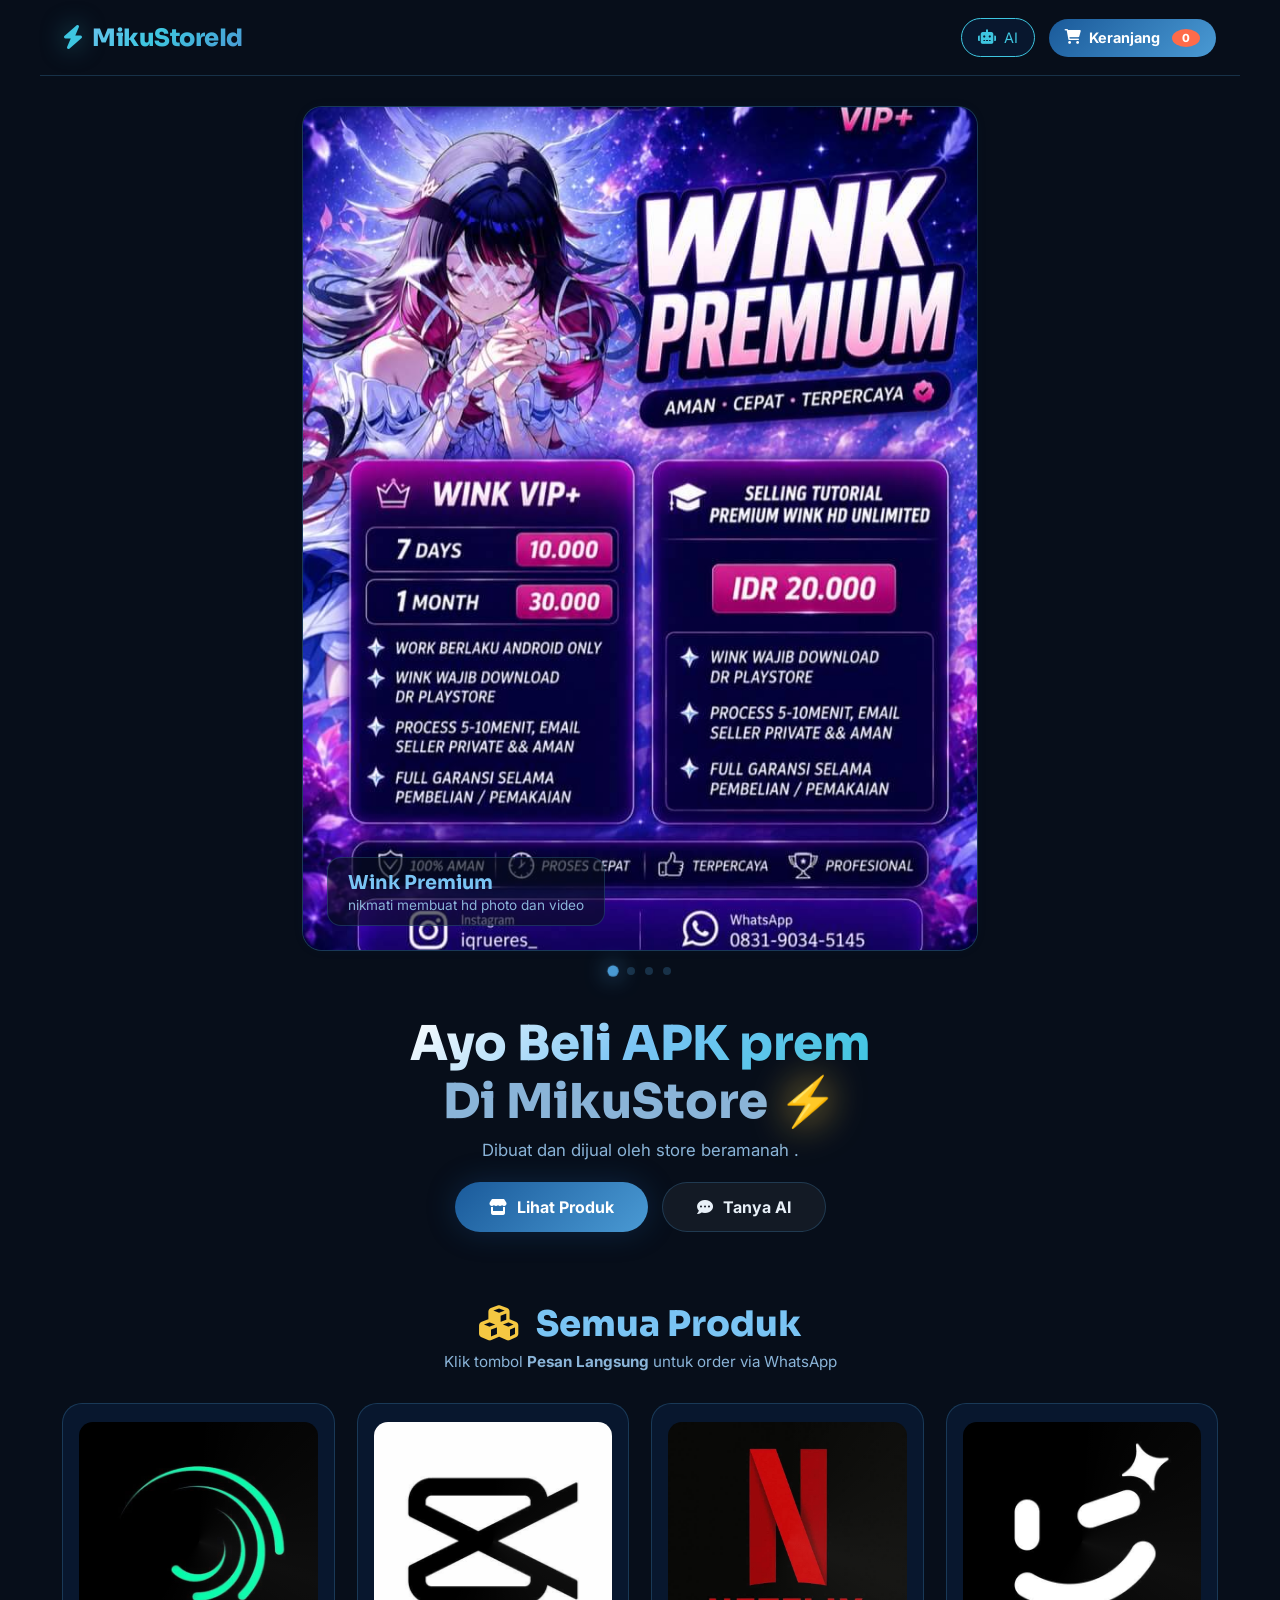
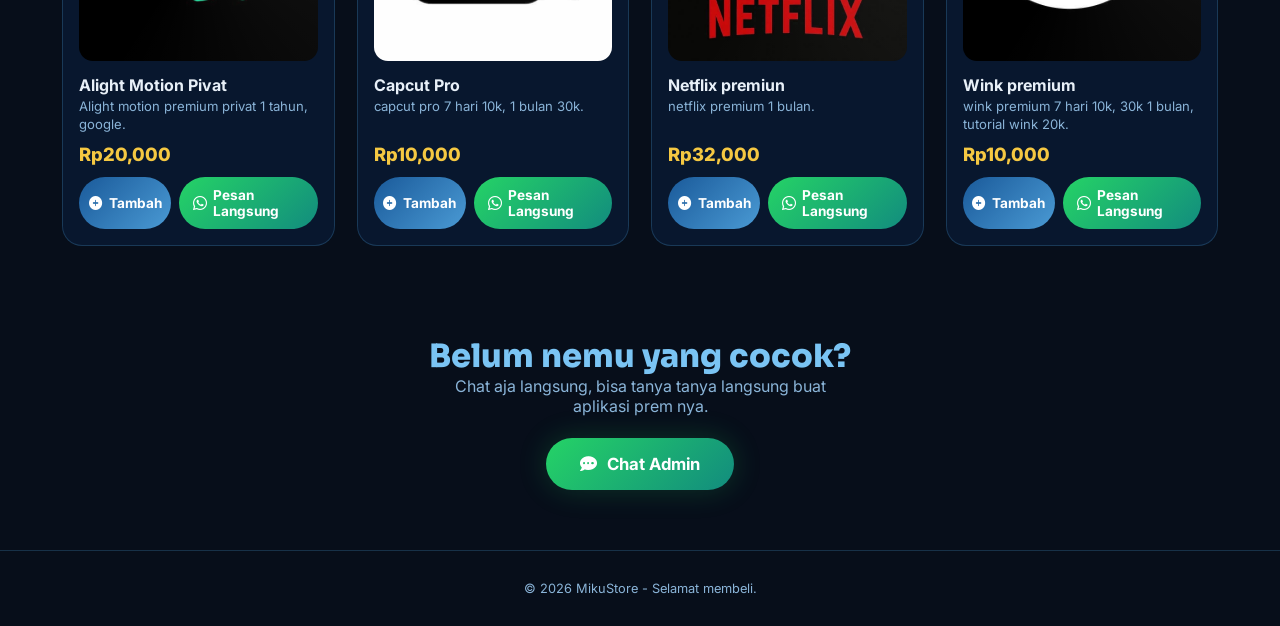
<file: index.html>
<!DOCTYPE html>
<html lang="id">
<head>
    <meta charset="UTF-8" />
    <meta name="viewport" content="width=device-width, initial-scale=1.0" />
    <title>⚡ Miku - Store - id</title>

    <meta property="og:title" content="Miku Store - menjual berbagai aplikasi premium" />
    <meta property="og:description" content="menjual aplikasi prem Alight Motion, Capcut, Netflix, dan Wink. Cepat, amanah, dan berpengalaman." />
    <meta property="og:image" content="https://miku-store.netlify.app/thumbnail.png?v=1" />
    <meta property="og:site_name" content="Miku Store" />
    <meta property="og:url" content="https://namasitusmu.netlify.app/" />
    <meta property="og:type" content="website" />
    <meta name="twitter:card" content="summary_large_image" />

    <!-- Google Fonts -->
    <link rel="preconnect" href="https://fonts.googleapis.com" />
    <link href="https://fonts.googleapis.com/css2?family=Inter:wght@400;600;700;800;900&family=Sora:wght@400;700;800&display=swap" rel="stylesheet" />

    <!-- Font Awesome 6 (gratis) -->
    <link rel="stylesheet" href="https://cdnjs.cloudflare.com/ajax/libs/font-awesome/6.0.0-beta3/css/all.min.css" />

    <!-- CSS terpisah -->
    <link rel="stylesheet" href="style.css" />
</head>
<body>

    <!-- ===== LOADING SCREEN ===== -->
<div id="loadingScreen">
    <div class="loader"></div>
    <p>Memuat MikuStore...</p>
</div>

    <!-- ===== PARTIKEL BACKGROUND ===== -->
    <canvas id="partikelCanvas"></canvas>


  

    <!-- ===== NAVBAR ===== -->
    <nav>
        <div class="logo">
            <i class="fas fa-bolt"></i> MikuStoreId
        </div>
        <div class="nav-actions">
            <button class="chat-toggle" id="chatToggle" title="Tanya AI">
                <i class="fas fa-robot"></i> <span>AI</span>
            </button>
            <button class="cart-btn" id="cartToggle">
                <i class="fas fa-shopping-cart"></i>
                <span>Keranjang</span>
                <span class="badge" id="cartCount">0</span>
            </button>
        </div>
    </nav>

    <!-- ===== SLIDER PRODUK (atas) ===== -->
    <section class="slider-section">
        <div class="slider-wrapper">
            <div class="slider" id="sliderUtama">
                <div class="slider-track" id="sliderTrack"></div>
            </div>
            <div class="slider-dots" id="sliderDots"></div>
        </div>
    </section>

    <!-- ===== HERO ===== -->
    <section class="hero">
        <h1>
            <span class="highlight">Ayo Beli APK prem</span><br />
            <span class="sub">Di MikuStore <span class="lightning">⚡</span> </span>
        </h1>
        <p>Dibuat dan dijual oleh store beramanah .</p>
        <div class="cta-group">
            <a href="#produk" class="btn-primary"><i class="fas fa-store"></i> Lihat Produk</a>
            <button class="btn-secondary" id="chatToggle2"><i class="fas fa-comment-dots"></i> Tanya AI</button>
        </div>
    </section>

    <!-- ===== PRODUK ===== -->
    <section class="section" id="produk">
        <div class="section-head">
            <h2><i class="fas fa-cubes"></i> Semua Produk</h2>
            <p>Klik tombol <strong>Pesan Langsung</strong> untuk order via WhatsApp</p>
        </div>
        <div class="product-grid" id="productGrid"></div>
    </section>

    <!-- ===== CTA FINAL ===== -->
    <section class="cta-final">
        <h2>Belum nemu yang cocok?</h2>
        <p>Chat aja langsung, bisa tanya tanya langsung buat aplikasi prem nya.</p>
        <a class="wa-main-btn" id="mainWaBtn" href="#">
            <span class="hop"><i class="fas fa-comment-dots"></i></span> Chat Admin
        </a>
    </section>

    <!-- ===== FOOTER ===== -->
    <footer>
        <p>&copy; 2026 MikuStore - Selamat membeli.</p>
    </footer>

    <!-- ============================================================ -->
    <!-- KERANJANG SIDEBAR -->
    <!-- ============================================================ -->
    <div class="cart-overlay" id="cartOverlay"></div>
    <div class="cart-sidebar" id="cartSidebar">
        <div class="cart-header">
            <h2><i class="fas fa-shopping-bag"></i> Keranjang</h2>
            <button class="close-cart" id="closeCart"><i class="fas fa-times"></i></button>
        </div>
        <div class="cart-items" id="cartItems">
            <div class="empty-cart">
                <i class="fas fa-shopping-cart"></i>
                <p>Keranjang masih kosong</p>
            </div>
        </div>
        <div class="cart-footer">
            <div class="promo-area">
                <input type="text" id="promoInput" placeholder="Kode promo (contoh: PROMO10)" />
                <button id="applyPromo">Pakai</button>
            </div>
            <div class="promo-status" id="promoStatus">
                <small>⚠️ Promo hanya berlaku jika minimal 2 produk</small>
            </div>
            <div class="discount-row hidden" id="discountRow">
                <span>Diskon</span>
                <span id="discountAmount">-Rp0</span>
            </div>
            <div class="total-row">
                <span>Total</span>
                <span class="total-price" id="totalPrice">Rp0</span>
            </div>
            <button class="checkout-btn" id="checkoutBtn">
                <i class="fas fa-credit-card"></i> Checkout Sekarang
            </button>
        </div>
    </div>

    <!-- ============================================================ -->
    <!-- AI CHAT MODAL -->
    <!-- ============================================================ -->
    <div class="chat-modal" id="chatModal">
        <div class="chat-header">
            <h3><i class="fas fa-robot" style="color:var(--cyan);"></i> AI Assistant</h3>
            <button class="close-chat" id="closeChat"><i class="fas fa-times"></i></button>
        </div>
        <div class="chat-messages" id="chatMessages">
            <div class="msg bot">Halo! 👋 Saya AI toko. Tanya soal produk, harga, atau promo ya!</div>
        </div>
        <div class="chat-input-area">
            <input type="text" id="chatInput" placeholder="Ketik pesan..." />
            <button id="sendChat"><i class="fas fa-paper-plane"></i></button>
        </div>
    </div>

    <!-- ===== JS terpisah ===== -->
    <script src="script.js"></script>
</body>
</html>
</file>
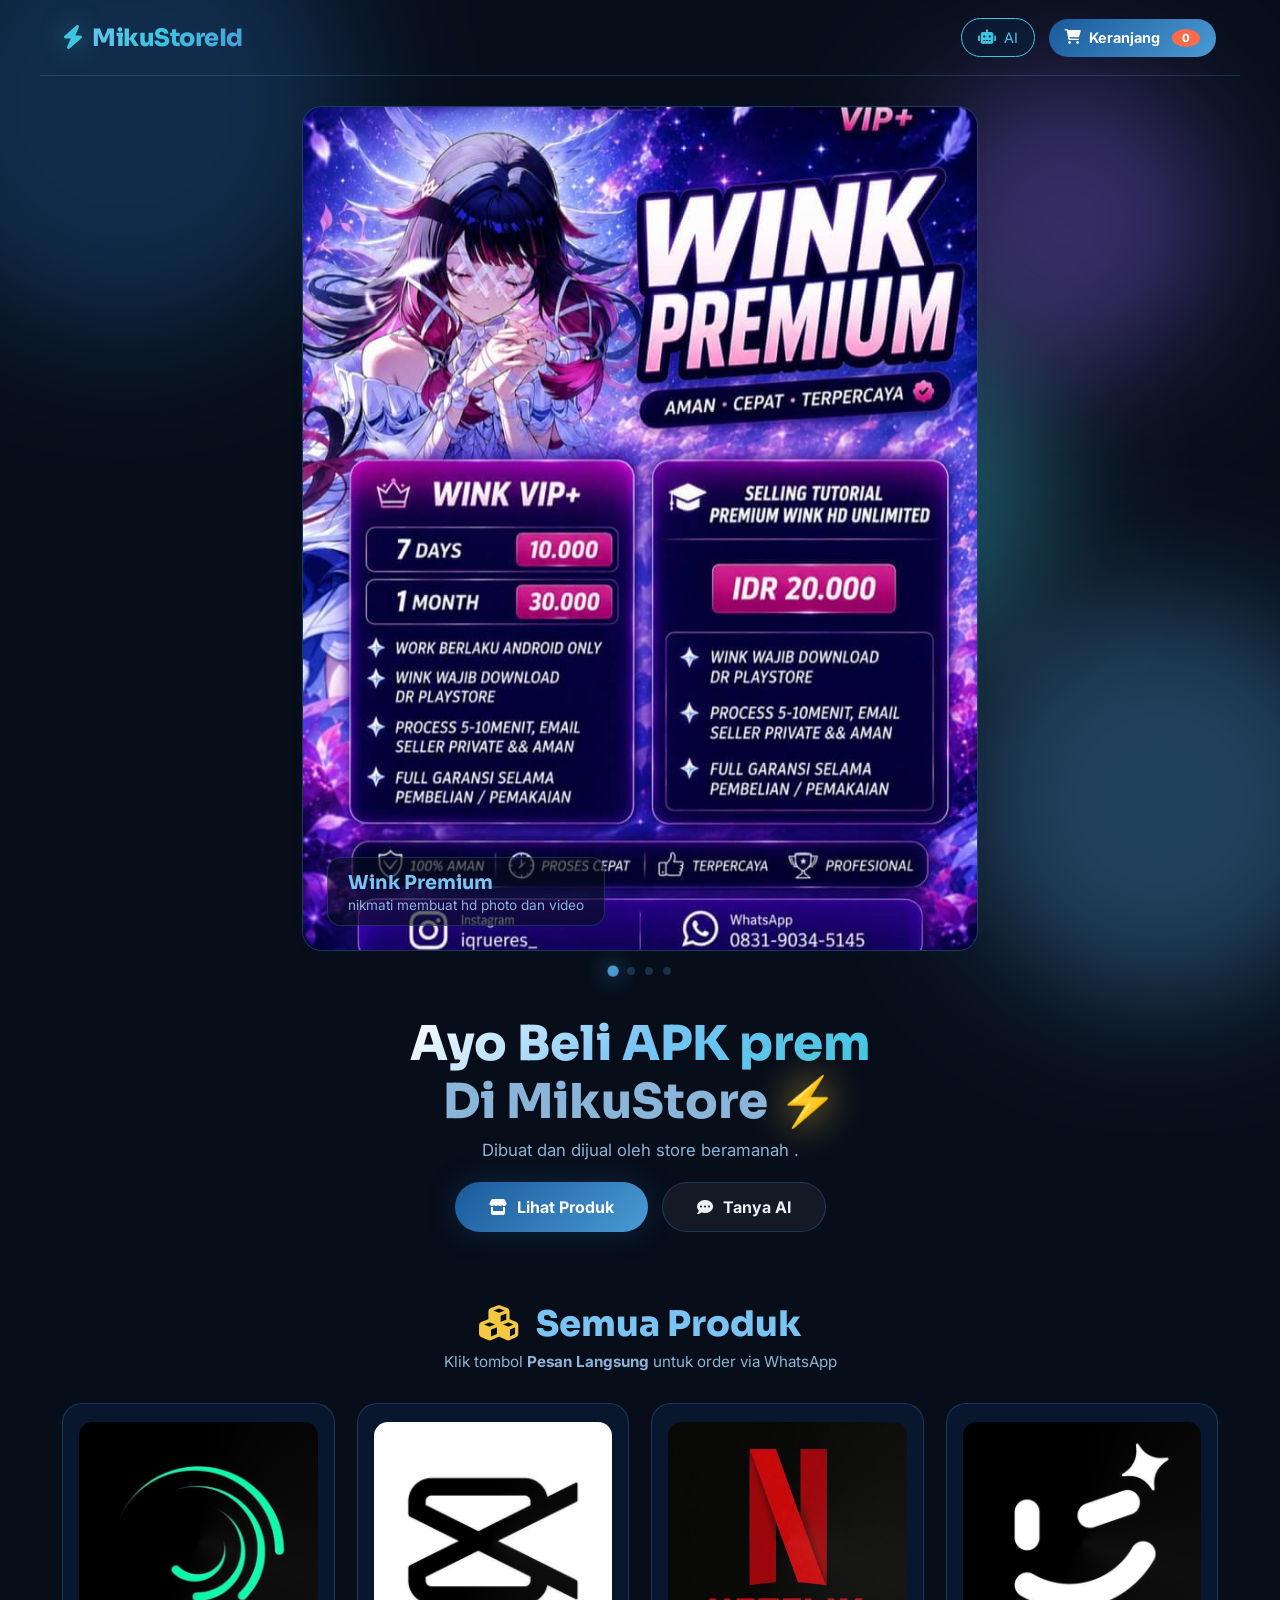
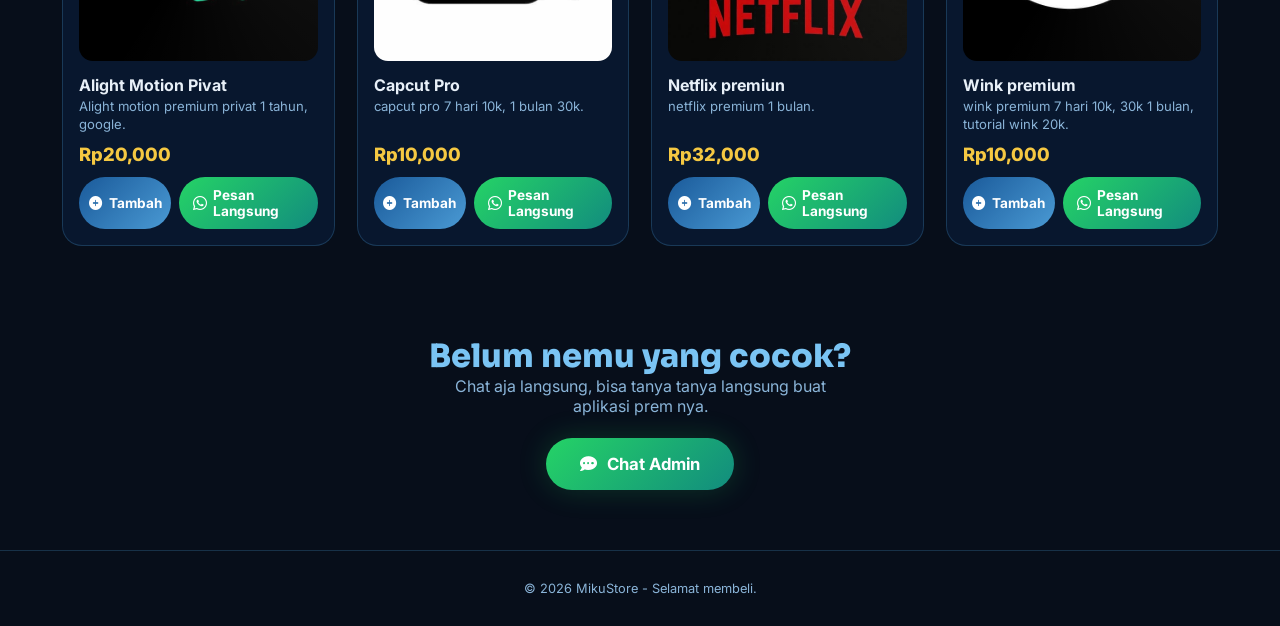
<file: miku-store.html>
<!DOCTYPE html>
<html lang="id">
<head>
    <meta charset="UTF-8" />
    <meta name="viewport" content="width=device-width, initial-scale=1.0" />
    <title>⚡ Miku - Store - id</title>

    <meta property="og:title" content="Miku Store - menjual berbagai aplikasi premium" />
    <meta property="og:description" content="menjual aplikasi prem Alight Motion, Capcut, Netflix, dan Wink. Cepat, amanah, dan berpengalaman." />
    <meta property="og:image" content="https://drive.google.com/file/d/1wrIBjWjQtEpnQiTqUkqjKtNxWw_ntpwS/view?usp=drivesdk" />
    <meta property="og:site_name" content="Miku Store" />
    <meta property="og:url" content="https://namasitusmu.netlify.app/" />
    <meta property="og:type" content="website" />
    <meta name="twitter:card" content="summary_large_image" />

    <!-- Google Fonts -->
    <link rel="preconnect" href="https://fonts.googleapis.com" />
    <link href="https://fonts.googleapis.com/css2?family=Inter:wght@400;600;700;800;900&family=Sora:wght@400;700;800&display=swap" rel="stylesheet" />

    <!-- Font Awesome 6 (gratis) -->
    <link rel="stylesheet" href="https://cdnjs.cloudflare.com/ajax/libs/font-awesome/6.0.0-beta3/css/all.min.css" />

    <!-- CSS terpisah -->
    <link rel="stylesheet" href="style.css" />
</head>
<body>

    <!-- ===== PARTIKEL BACKGROUND ===== -->
    <canvas id="partikelCanvas"></canvas>

    <!-- ===== BLOBS ===== -->
    <div class="blob blob1"></div>
    <div class="blob blob2"></div>
    <div class="blob blob3"></div>
    <div class="blob blob4"></div>

    <!-- ===== NAVBAR ===== -->
    <nav>
        <div class="logo">
            <i class="fas fa-bolt"></i> MikuStoreId
        </div>
        <div class="nav-actions">
            <button class="chat-toggle" id="chatToggle" title="Tanya AI">
                <i class="fas fa-robot"></i> <span>AI</span>
            </button>
            <button class="cart-btn" id="cartToggle">
                <i class="fas fa-shopping-cart"></i>
                <span>Keranjang</span>
                <span class="badge" id="cartCount">0</span>
            </button>
        </div>
    </nav>

    <!-- ===== SLIDER PRODUK (atas) ===== -->
    <section class="slider-section">
        <div class="slider-wrapper">
            <div class="slider" id="sliderUtama">
                <div class="slider-track" id="sliderTrack"></div>
            </div>
            <div class="slider-dots" id="sliderDots"></div>
        </div>
    </section>

    <!-- ===== HERO ===== -->
    <section class="hero">
        <h1>
            <span class="highlight">Ayo Beli APK prem</span><br />
            <span class="sub">Di MikuStore <span class="lightning">⚡</span> </span>
        </h1>
        <p>Dibuat dan dijual oleh store beramanah .</p>
        <div class="cta-group">
            <a href="#produk" class="btn-primary"><i class="fas fa-store"></i> Lihat Produk</a>
            <button class="btn-secondary" id="chatToggle2"><i class="fas fa-comment-dots"></i> Tanya AI</button>
        </div>
    </section>

    <!-- ===== PRODUK ===== -->
    <section class="section" id="produk">
        <div class="section-head">
            <h2><i class="fas fa-cubes"></i> Semua Produk</h2>
            <p>Klik tombol <strong>Pesan Langsung</strong> untuk order via WhatsApp</p>
        </div>
        <div class="product-grid" id="productGrid"></div>
    </section>

    <!-- ===== CTA FINAL ===== -->
    <section class="cta-final">
        <h2>Belum nemu yang cocok?</h2>
        <p>Chat aja langsung, bisa tanya tanya langsung buat aplikasi prem nya.</p>
        <a class="wa-main-btn" id="mainWaBtn" href="#">
            <span class="hop"><i class="fas fa-comment-dots"></i></span> Chat Admin
        </a>
    </section>

    <!-- ===== FOOTER ===== -->
    <footer>
        <p>&copy; 2026 MikuStore - Selamat membeli.</p>
    </footer>

    <!-- ============================================================ -->
    <!-- KERANJANG SIDEBAR -->
    <!-- ============================================================ -->
    <div class="cart-overlay" id="cartOverlay"></div>
    <div class="cart-sidebar" id="cartSidebar">
        <div class="cart-header">
            <h2><i class="fas fa-shopping-bag"></i> Keranjang</h2>
            <button class="close-cart" id="closeCart"><i class="fas fa-times"></i></button>
        </div>
        <div class="cart-items" id="cartItems">
            <div class="empty-cart">
                <i class="fas fa-shopping-cart"></i>
                <p>Keranjang masih kosong</p>
            </div>
        </div>
        <div class="cart-footer">
            <div class="promo-area">
                <input type="text" id="promoInput" placeholder="Kode promo (contoh: PROMO10)" />
                <button id="applyPromo">Pakai</button>
            </div>
            <div class="promo-status" id="promoStatus">
                <small>⚠️ Promo hanya berlaku jika minimal 2 produk</small>
            </div>
            <div class="discount-row hidden" id="discountRow">
                <span>Diskon</span>
                <span id="discountAmount">-Rp0</span>
            </div>
            <div class="total-row">
                <span>Total</span>
                <span class="total-price" id="totalPrice">Rp0</span>
            </div>
            <button class="checkout-btn" id="checkoutBtn">
                <i class="fas fa-credit-card"></i> Checkout Sekarang
            </button>
        </div>
    </div>

    <!-- ============================================================ -->
    <!-- AI CHAT MODAL -->
    <!-- ============================================================ -->
    <div class="chat-modal" id="chatModal">
        <div class="chat-header">
            <h3><i class="fas fa-robot" style="color:var(--cyan);"></i> AI Assistant</h3>
            <button class="close-chat" id="closeChat"><i class="fas fa-times"></i></button>
        </div>
        <div class="chat-messages" id="chatMessages">
            <div class="msg bot">Halo! 👋 Saya AI toko. Tanya soal produk, harga, atau promo ya!</div>
        </div>
        <div class="chat-input-area">
            <input type="text" id="chatInput" placeholder="Ketik pesan..." />
            <button id="sendChat"><i class="fas fa-paper-plane"></i></button>
        </div>
    </div>

    <!-- ===== JS terpisah ===== -->
    <script src="script.js"></script>
</body>
</html>
</file>
<file: style.css>
/* ============================================================
   RESET & VARIABLES
   ============================================================ */
* {
    margin: 0;
    padding: 0;
    box-sizing: border-box;
}

/* ===== LOADING SCREEN ===== */
#loadingScreen {
    position: fixed;
    inset: 0;
    z-index: 9999;
    background: var(--bg);
    display: flex;
    flex-direction: column;
    align-items: center;
    justify-content: center;
    transition: opacity 0.6s ease, visibility 0.6s ease;
}
#loadingScreen.hidden {
    opacity: 0;
    visibility: hidden;
    pointer-events: none;
}
.loader {
    width: 50px;
    height: 50px;
    border: 4px solid var(--border);
    border-top-color: var(--blue-light);
    border-radius: 50%;
    animation: spin 0.8s linear infinite;
}
#loadingScreen p {
    margin-top: 16px;
    color: var(--dim);
    font-weight: 600;
    letter-spacing: 1px;
}
@keyframes spin {
    to { transform: rotate(360deg); }
}

:root {
    --bg: #070e1a;
    --bg2: #0b1a2e;
    --bg3: #102a44;
    --blue: #1a5a9a;
    --blue-light: #4a9ad4;
    --blue-lighter: #7ac4f4;
    --blue-glow: #2a7ad4;
    --card-bg: rgba(10, 30, 60, 0.6);
    --border: rgba(74, 154, 212, 0.25);
    --text: #e8f0f8;
    --dim: #8ab4d8;
    --coral: #ff6b4a;
    --gold: #f5c842;
    --violet: #8c5cf5;
    --cyan: #3ec6e0;
    --pink: #ff4fa3;
    --shadow: 0 8px 40px rgba(0, 20, 50, 0.7);
}

html {
    scroll-behavior: smooth;
}

body {
    font-family: 'Inter', sans-serif;
    background: var(--bg);
    color: var(--text);
    min-height: 100vh;
    overflow-x: hidden;
    position: relative;
}

a {
    color: inherit;
    text-decoration: none;
}

button {
    cursor: pointer;
    border: none;
    outline: none;
    font-family: inherit;
}

::-webkit-scrollbar {
    width: 6px;
}
::-webkit-scrollbar-track {
    background: var(--bg);
}
::-webkit-scrollbar-thumb {
    background: var(--blue);
    border-radius: 10px;
}

/* ============================================================
   PARTIKEL CANVAS
   ============================================================ */
#partikelCanvas {
    position: fixed;
    top: 0;
    left: 0;
    width: 100%;
    height: 100%;
    z-index: 0;
    pointer-events: none;
}

/* ============================================================
   BLOBS (floating)
   ============================================================ */
.blob {
    position: fixed;
    border-radius: 50%;
    filter: blur(60px);
    mix-blend-mode: screen;
    z-index: 0;
    pointer-events: none;
    opacity: 0.35;
}

.blob1 {
    width: 450px;
    height: 450px;
    background: var(--blue);
    top: -120px;
    left: -100px;
    animation: blobA 18s ease-in-out infinite;
}
.blob2 {
    width: 400px;
    height: 400px;
    background: var(--blue-light);
    bottom: -100px;
    right: -80px;
    animation: blobB 22s ease-in-out infinite;
}
.blob3 {
    width: 350px;
    height: 350px;
    background: var(--cyan);
    top: 35%;
    left: 55%;
    animation: blobC 26s ease-in-out infinite;
}
.blob4 {
    width: 300px;
    height: 300px;
    background: var(--violet);
    top: 8%;
    right: 5%;
    animation: blobA 20s ease-in-out infinite reverse;
}

@keyframes blobA {
    0%,
    100% {
        transform: translate(0, 0) scale(1);
    }
    50% {
        transform: translate(70px, 90px) scale(1.2);
    }
}
@keyframes blobB {
    0%,
    100% {
        transform: translate(0, 0) scale(1);
    }
    50% {
        transform: translate(-80px, -60px) scale(0.85);
    }
}
@keyframes blobC {
    0%,
    100% {
        transform: translate(0, 0) scale(1);
    }
    50% {
        transform: translate(-50px, 70px) scale(1.25);
    }
}

/* ============================================================
   LAYOUT UTAMA
   ============================================================ */
nav,
.hero,
.slider-section,
.section,
.cta-final,
footer {
    position: relative;
    z-index: 1;
}

/* ============================================================
   NAVBAR
   ============================================================ */
nav {
    display: flex;
    justify-content: space-between;
    align-items: center;
    padding: 18px 24px;
    max-width: 1200px;
    margin: 0 auto;
    border-bottom: 1px solid var(--border);
    flex-wrap: wrap;
    gap: 12px;
}

.logo {
    font-family: 'Sora', sans-serif;
    font-size: 1.5rem;
    font-weight: 800;
    background: linear-gradient(135deg, var(--blue-lighter), var(--cyan), var(--blue-light));
    -webkit-background-clip: text;
    -webkit-text-fill-color: transparent;
    background-clip: text;
    letter-spacing: -0.5px;
}
.logo i {
    -webkit-text-fill-color: initial;
    color: var(--cyan);
    margin-right: 6px;
    filter: drop-shadow(0 0 12px rgba(62, 198, 224, 0.5));
}

.nav-actions {
    display: flex;
    align-items: center;
    gap: 14px;
}
.nav-actions button {
    background: var(--card-bg);
    border: 1px solid var(--border);
    color: var(--text);
    padding: 10px 16px;
    border-radius: 40px;
    font-size: 0.9rem;
    display: flex;
    align-items: center;
    gap: 8px;
    backdrop-filter: blur(6px);
    transition: all 0.3s ease;
}
.nav-actions button:hover {
    background: rgba(74, 154, 212, 0.2);
    border-color: var(--blue-light);
    transform: scale(1.04);
    box-shadow: 0 0 30px rgba(74, 154, 212, 0.15);
}

.nav-actions .chat-toggle {
    border-color: var(--cyan);
    color: var(--cyan);
}
.nav-actions .chat-toggle i {
    color: var(--cyan);
}

.nav-actions .cart-btn {
    background: linear-gradient(135deg, var(--blue), var(--blue-light));
    border: none;
    color: #fff;
    font-weight: 700;
}
.nav-actions .cart-btn .badge {
    background: var(--coral);
    color: #fff;
    border-radius: 50%;
    padding: 2px 10px;
    font-size: 0.7rem;
    font-weight: 800;
    margin-left: 4px;
    animation: pulseBadge 2s ease-in-out infinite;
}
@keyframes pulseBadge {
    0%,
    100% {
        transform: scale(1);
    }
    50% {
        transform: scale(1.15);
    }
}

/* ============================================================
   SLIDER
   ============================================================ */
.slider-section {
    max-width: 720px;
    margin: 30px auto 10px;
    padding: 0 22px;
}

.slider-wrapper {
    position: relative;
}

.slider {
    border-radius: 20px;
    overflow: hidden;
    border: 1px solid var(--border);
    aspect-ratio: 4/5;
    background: var(--card-bg);
    box-shadow: 0 0 30px -10px rgba(26, 90, 154, 0.4);
    animation: sliderGlow 3.5s ease-in-out infinite alternate;
}
@keyframes sliderGlow {
    0% {
        box-shadow: 0 0 30px -10px rgba(26, 90, 154, 0.3);
    }
    100% {
        box-shadow: 0 0 70px 10px rgba(74, 154, 212, 0.5), 0 0 120px 20px rgba(62, 198, 224, 0.15);
    }
}

.slider-track {
    display: flex;
    height: 100%;
    transition: transform 0.7s cubic-bezier(0.65, 0, 0.35, 1);
}

.slide {
    min-width: 100%;
    height: 100%;
    position: relative;
    display: flex;
    align-items: flex-end;
    padding: 24px;
}

.slide-imgbox {
    position: absolute;
    inset: 0;
    background: linear-gradient(150deg, rgba(26, 90, 154, 0.4), rgba(74, 154, 212, 0.3), rgba(62, 198, 224, 0.25));
    background-size: 200% 200%;
    animation: gradientMove 8s ease infinite;
    display: flex;
    align-items: center;
    justify-content: center;
}
.slide-imgbox i {
    font-size: 4rem;
    opacity: 0.5;
    color: var(--blue-lighter);
    filter: drop-shadow(0 0 30px rgba(74, 154, 212, 0.3));
}

.slide-caption {
    position: relative;
    z-index: 1;
    background: rgba(7, 14, 26, 0.6);
    backdrop-filter: blur(4px);
    padding: 12px 20px;
    border-radius: 14px;
    border: 1px solid var(--border);
}
.slide-caption h3 {
    font-family: 'Sora', sans-serif;
    font-size: 1.2rem;
    font-weight: 700;
    color: var(--blue-lighter);
}
.slide-caption p {
    font-size: 0.85rem;
    color: var(--dim);
    margin-top: 2px;
}

.slider-dots {
    display: flex;
    justify-content: center;
    gap: 10px;
    margin-top: 16px;
}
.dot {
    width: 8px;
    height: 8px;
    border-radius: 50%;
    background: var(--border);
    cursor: pointer;
    transition: all 0.3s ease;
}
.dot.active {
    background: var(--blue-light);
    transform: scale(1.4);
    box-shadow: 0 0 16px var(--blue-light);
}

/* ============================================================
   HERO
   ============================================================ */
.hero {
    text-align: center;
    padding: 30px 22px 20px;
    max-width: 1080px;
    margin: 0 auto;
}

.hero h1 {
    font-family: 'Sora', sans-serif;
    font-size: clamp(2rem, 5vw, 3rem);
    font-weight: 800;
    line-height: 1.2;
    margin-bottom: 8px;
}
.hero h1 .highlight {
    background: linear-gradient(135deg, #fff 0%, var(--blue-lighter) 50%, var(--cyan) 100%);
    -webkit-background-clip: text;
    -webkit-text-fill-color: transparent;
    background-clip: text;
    animation: shimmerText 5s ease-in-out infinite;
}
@keyframes shimmerText {
    0%,
    100% {
        background-position: 0% 50%;
    }
    50% {
        background-position: 100% 50%;
    }
}

.hero h1 .sub {
    color: var(--dim);
    -webkit-text-fill-color: var(--dim);
}
.hero h1 .lightning {
    display: inline-block;
    animation: boltFlash 2.8s ease-in-out infinite;
    -webkit-text-fill-color: initial;
    color: var(--gold);
    filter: drop-shadow(0 0 20px var(--gold));
}
@keyframes boltFlash {
    0%,
    85%,
    100% {
        opacity: 1;
        filter: drop-shadow(0 0 20px var(--gold)) drop-shadow(0 0 40px var(--coral));
    }
    88% {
        opacity: 0.2;
        filter: drop-shadow(0 0 2px var(--gold));
    }
    91% {
        opacity: 1;
        filter: drop-shadow(0 0 40px var(--gold)) drop-shadow(0 0 80px var(--coral));
    }
}

.hero p {
    color: var(--dim);
    max-width: 48ch;
    margin: 10px auto 22px;
    font-size: 1.05rem;
}

.cta-group {
    display: flex;
    flex-wrap: wrap;
    justify-content: center;
    gap: 14px;
}
.cta-group a,
.cta-group button {
    padding: 14px 34px;
    border-radius: 60px;
    font-weight: 700;
    font-size: 1rem;
    transition: all 0.3s ease;
    display: inline-flex;
    align-items: center;
    gap: 10px;
}
.btn-primary {
    background: linear-gradient(135deg, var(--blue), var(--blue-light));
    color: #fff;
    box-shadow: 0 0 30px rgba(26, 90, 154, 0.3);
}
.btn-primary:hover {
    transform: translateY(-4px) scale(1.03);
    box-shadow: 0 0 50px rgba(26, 90, 154, 0.5);
}

.btn-secondary {
    background: rgba(255, 255, 255, 0.05);
    border: 1px solid var(--border);
    color: var(--text);
}
.btn-secondary:hover {
    background: rgba(255, 255, 255, 0.1);
    border-color: var(--cyan);
    transform: translateY(-4px);
}

/* ============================================================
   SECTION PRODUK
   ============================================================ */
.section {
    padding: 50px 22px 30px;
    max-width: 1200px;
    margin: 0 auto;
}

.section-head {
    text-align: center;
    margin-bottom: 32px;
}
.section-head h2 {
    font-family: 'Sora', sans-serif;
    font-size: clamp(1.6rem, 3.2vw, 2.2rem);
    font-weight: 800;
    color: var(--blue-lighter);
}
.section-head h2 i {
    color: var(--gold);
    margin-right: 10px;
}
.section-head p {
    color: var(--dim);
    font-size: 0.95rem;
    margin-top: 6px;
}

/* ============================================================
   PRODUCT GRID
   ============================================================ */
.product-grid {
    display: grid;
    grid-template-columns: repeat(auto-fill, minmax(220px, 1fr));
    gap: 22px;
}

.product-card {
    background: var(--card-bg);
    backdrop-filter: blur(4px);
    border: 1px solid var(--border);
    border-radius: 20px;
    padding: 18px 16px 16px;
    transition: all 0.4s cubic-bezier(0.34, 1.56, 0.64, 1);
    position: relative;
    overflow: hidden;
    display: flex;
    flex-direction: column;
    animation: floatIn 0.6s ease backwards;
}
.product-card:nth-child(1) {
    animation-delay: 0.05s;
}
.product-card:nth-child(2) {
    animation-delay: 0.10s;
}
.product-card:nth-child(3) {
    animation-delay: 0.15s;
}
.product-card:nth-child(4) {
    animation-delay: 0.20s;
}
.product-card:nth-child(5) {
    animation-delay: 0.25s;
}
.product-card:nth-child(6) {
    animation-delay: 0.30s;
}

@keyframes floatIn {
    0% {
        opacity: 0;
        transform: translateY(50px) scale(0.95);
    }
    100% {
        opacity: 1;
        transform: translateY(0) scale(1);
    }
}

/* Border gradien berputar */
.product-card::before {
    display: none;
}
.product-card:hover::before {
    opacity: 1;
    animation: chaseBorder 3s linear infinite;
}
@keyframes chaseBorder {
    to {
        transform: rotate(360deg);
    }
}

.product-card:hover {
    transform: translateY(-10px) scale(1.02);
    box-shadow: 0 16px 50px rgba(0, 0, 0, 0.6);
    border-color: var(--blue-light);
}

/* Shimmer berkilau di dalam kartu */
.product-card-inner {
    position: relative;
    z-index: 1;
    display: flex;
    flex-direction: column;
    flex-grow: 1;
}

.product-card .thumb {
    width: 100%;
    aspect-ratio: 1/1;
    border-radius: 14px;
    background: linear-gradient(145deg, rgba(26, 90, 154, 0.25), rgba(74, 154, 212, 0.15));
    display: flex;
    align-items: center;
    justify-content: center;
    margin-bottom: 14px;
    font-size: 2.8rem;
    color: var(--blue-lighter);
    transition: all 0.3s ease;
    position: relative;
    overflow: hidden;
}
.product-card .thumb i {
    filter: drop-shadow(0 0 20px rgba(74, 154, 212, 0.2));
    transition: 0.3s;
}
.product-card:hover .thumb i {
    transform: scale(1.1);
    filter: drop-shadow(0 0 40px rgba(74, 154, 212, 0.4));
}

/* Shimmer overlay di thumb */
.product-card .thumb::after {
    content: '';
    position: absolute;
    top: -50%;
    left: -50%;
    width: 200%;
    height: 200%;
    background: conic-gradient(from 0deg, transparent, rgba(255, 255, 255, 0.06), transparent 60%, transparent);
    animation: spinShimmer 8s linear infinite;
    pointer-events: none;
}
@keyframes spinShimmer {
    to {
        transform: rotate(360deg);
    }
}

.product-card h3 {
    font-size: 1rem;
    font-weight: 700;
    margin-bottom: 2px;
    color: var(--text);
}

.product-card .desc {
    color: var(--dim);
    font-size: 0.82rem;
    flex-grow: 1;
    margin-bottom: 10px;
    line-height: 1.4;
}

.product-card .price {
    font-size: 1.15rem;
    font-weight: 800;
    color: var(--gold);
    margin-bottom: 12px;
    animation: glowPulse 2.4s ease-in-out infinite;
}
@keyframes glowPulse {
    0%,
    100% {
        text-shadow: 0 0 8px rgba(245, 200, 66, 0.2);
    }
    50% {
        text-shadow: 0 0 25px rgba(245, 200, 66, 0.6);
    }
}

.product-card .btn-group {
    display: flex;
    gap: 8px;
    flex-wrap: wrap;
}

.product-card .add-btn {
    background: linear-gradient(135deg, var(--blue), var(--blue-light));
    color: #fff;
    padding: 10px 0;
    border-radius: 40px;
    font-weight: 700;
    font-size: 0.85rem;
    transition: all 0.3s ease;
    display: flex;
    align-items: center;
    justify-content: center;
    gap: 6px;
    flex: 1;
    min-width: 80px;
}
.product-card .add-btn:hover {
    transform: scale(1.04);
    box-shadow: 0 0 30px rgba(26, 90, 154, 0.4);
}

.product-card .wa-btn {
    background: linear-gradient(135deg, #25D366, #128C7E);
    color: #fff;
    padding: 10px 14px;
    border-radius: 40px;
    font-weight: 700;
    font-size: 0.85rem;
    transition: all 0.3s ease;
    display: flex;
    align-items: center;
    justify-content: center;
    gap: 6px;
    flex: 1.2;
    min-width: 100px;
}
.product-card .wa-btn:hover {
    transform: scale(1.04);
    box-shadow: 0 0 15px rgba(37, 211, 102, 0.4);
}
.product-card .wa-btn i {
    font-size: 1rem;
}

/* ============================================================
   CTA FINAL
   ============================================================ */
.cta-final {
    text-align: center;
    padding: 60px 22px 40px;
    max-width: 1080px;
    margin: 0 auto;
}
.cta-final h2 {
    font-family: 'Sora', sans-serif;
    font-size: clamp(1.5rem, 3vw, 2rem);
    font-weight: 800;
    color: var(--blue-lighter);
}
.cta-final p {
    color: var(--dim);
    margin-bottom: 22px;
    max-width: 40ch;
    margin-left: auto;
    margin-right: auto;
}

.wa-main-btn {
    display: inline-flex;
    align-items: center;
    gap: 10px;
    background: linear-gradient(135deg, #25D366, #128C7E);
    color: #fff;
    font-weight: 700;
    padding: 16px 34px;
    border-radius: 60px;
    font-size: 1.05rem;
    transition: all 0.3s ease;
    box-shadow: 0 0 30px rgba(37, 211, 102, 0.2);
    animation: waGlow 3s ease-in-out infinite;
}
@keyframes waGlow {
    0%,
    100% {
        box-shadow: 0 0 30px rgba(37, 211, 102, 0.2);
    }
    50% {
        box-shadow: 0 0 60px rgba(37, 211, 102, 0.5);
    }
}
.wa-main-btn:hover {
    transform: translateY(-4px) scale(1.04);
    box-shadow: 0 0 70px rgba(37, 211, 102, 0.6);
}

.wa-main-btn .hop {
    display: inline-block;
    animation: hop 1.2s ease-in-out infinite;
}
@keyframes hop {
    0%,
    100% {
        transform: translateY(0);
    }
    50% {
        transform: translateY(-4px);
    }
}

/* ============================================================
   FOOTER
   ============================================================ */
footer {
    text-align: center;
    padding: 30px 22px;
    color: var(--dim);
    font-size: 0.8rem;
    border-top: 1px solid var(--border);
    margin-top: 20px;
}

/* ============================================================
   KERANJANG SIDEBAR
   ============================================================ */
.cart-overlay {
    position: fixed;
    inset: 0;
    background: rgba(0, 0, 0, 0.6);
    backdrop-filter: blur(6px);
    z-index: 999;
    opacity: 0;
    visibility: hidden;
    transition: all 0.3s ease;
}
.cart-overlay.active {
    opacity: 1;
    visibility: visible;
}

.cart-sidebar {
    position: fixed;
    top: 0;
    right: -420px;
    width: 390px;
    max-width: 92vw;
    height: 100%;
    background: var(--bg2);
    border-left: 1px solid var(--border);
    z-index: 1000;
    padding: 24px 20px;
    transition: right 0.4s cubic-bezier(0.22, 1, 0.36, 1);
    display: flex;
    flex-direction: column;
    overflow-y: auto;
}
.cart-sidebar.open {
    right: 0;
}

.cart-header {
    display: flex;
    justify-content: space-between;
    align-items: center;
    margin-bottom: 20px;
}
.cart-header h2 {
    font-size: 1.4rem;
    display: flex;
    align-items: center;
    gap: 10px;
    color: var(--blue-lighter);
}
.cart-header h2 i {
    color: var(--gold);
}
.close-cart {
    background: var(--card-bg);
    border: 1px solid var(--border);
    color: var(--text);
    padding: 8px 14px;
    border-radius: 30px;
    font-size: 1.2rem;
    transition: 0.3s;
}
.close-cart:hover {
    background: var(--coral);
    color: #fff;
}

.cart-items {
    flex-grow: 1;
    margin-bottom: 16px;
    overflow-y: auto;
}
.cart-item {
    display: flex;
    justify-content: space-between;
    align-items: center;
    padding: 12px 0;
    border-bottom: 1px solid var(--border);
}
.cart-item .item-info h4 {
    font-size: 0.9rem;
    color: var(--text);
}
.cart-item .item-info .item-price {
    color: var(--dim);
    font-size: 0.8rem;
}
.cart-item .item-actions {
    display: flex;
    align-items: center;
    gap: 10px;
}
.cart-item .item-actions button {
    background: var(--card-bg);
    border: 1px solid var(--border);
    color: var(--text);
    width: 28px;
    height: 28px;
    border-radius: 50%;
    font-size: 1rem;
    display: flex;
    align-items: center;
    justify-content: center;
    transition: 0.2s;
}
.cart-item .item-actions button:hover {
    background: var(--coral);
    color: #fff;
}
.cart-item .item-actions .qty {
    font-weight: 700;
    min-width: 24px;
    text-align: center;
    color: var(--blue-lighter);
}

.empty-cart {
    text-align: center;
    color: var(--dim);
    padding: 40px 0;
}
.empty-cart i {
    font-size: 3rem;
    margin-bottom: 12px;
    color: var(--border);
}

.cart-footer {
    border-top: 1px solid var(--border);
    padding-top: 16px;
}
.promo-area {
    display: flex;
    gap: 8px;
    margin-bottom: 8px;
}
.promo-area input {
    flex: 1;
    padding: 10px 14px;
    border-radius: 40px;
    border: 1px solid var(--border);
    background: var(--card-bg);
    color: var(--text);
    outline: none;
    font-size: 0.85rem;
}
.promo-area input::placeholder {
    color: var(--dim);
}
.promo-area button {
    padding: 10px 20px;
    border-radius: 40px;
    background: linear-gradient(135deg, var(--gold), var(--coral));
    color: #0b0b1a;
    font-weight: 700;
    transition: 0.3s;
}
.promo-area button:hover {
    transform: scale(1.04);
}

.promo-status {
    color: var(--dim);
    font-size: 0.75rem;
    margin-bottom: 10px;
    padding: 6px 12px;
    background: rgba(255, 107, 74, 0.08);
    border-radius: 8px;
    border-left: 3px solid var(--coral);
}

.discount-row {
    display: flex;
    justify-content: space-between;
    color: var(--coral);
    font-size: 0.9rem;
    margin-bottom: 6px;
}
.discount-row.hidden {
    display: none;
}

.total-row {
    display: flex;
    justify-content: space-between;
    font-size: 1.2rem;
    font-weight: 700;
    margin-bottom: 14px;
}
.total-row .total-price {
    color: var(--gold);
}

.checkout-btn {
    width: 100%;
    padding: 14px;
    border-radius: 60px;
    background: linear-gradient(135deg, var(--blue), var(--blue-light));
    color: #fff;
    font-weight: 800;
    font-size: 1rem;
    transition: all 0.3s ease;
    box-shadow: 0 0 30px rgba(26, 90, 154, 0.2);
}
.checkout-btn:hover {
    transform: scale(1.02);
    box-shadow: 0 0 25px rgba(26, 90, 154, 0.4);
}

/* ============================================================
   AI CHAT MODAL
   ============================================================ */
.chat-modal {
    position: fixed;
    bottom: 30px;
    right: 30px;
    width: 370px;
    max-width: 92vw;
    max-height: 80vh;
    background: var(--bg2);
    border: 1px solid var(--border);
    border-radius: 24px;
    box-shadow: 0 20px 60px rgba(0, 0, 0, 0.7);
    z-index: 2000;
    display: flex;
    flex-direction: column;
    transform: scale(0.85) translateY(20px);
    opacity: 0;
    visibility: hidden;
    transition: all 0.35s cubic-bezier(0.34, 1.56, 0.64, 1);
    backdrop-filter: blur(4px);
}
.chat-modal.open {
    transform: scale(1) translateY(0);
    opacity: 1;
    visibility: visible;
}

.chat-header {
    padding: 16px 20px;
    border-bottom: 1px solid var(--border);
    display: flex;
    justify-content: space-between;
    align-items: center;
    background: rgba(255, 255, 255, 0.02);
    border-radius: 24px 24px 0 0;
}
.chat-header h3 {
    font-size: 1rem;
    display: flex;
    align-items: center;
    gap: 10px;
    color: var(--text);
}
.chat-header .close-chat {
    background: var(--card-bg);
    border: 1px solid var(--border);
    color: var(--text);
    padding: 4px 12px;
    border-radius: 30px;
    font-size: 1.1rem;
    transition: 0.3s;
}
.chat-header .close-chat:hover {
    background: var(--coral);
    color: #fff;
}

.chat-messages {
    flex-grow: 1;
    padding: 16px 20px;
    overflow-y: auto;
    max-height: 340px;
    display: flex;
    flex-direction: column;
    gap: 10px;
}
.chat-messages .msg {
    padding: 10px 16px;
    border-radius: 18px;
    max-width: 85%;
    word-wrap: break-word;
    animation: msgIn 0.3s ease;
    font-size: 0.9rem;
}
@keyframes msgIn {
    0% {
        opacity: 0;
        transform: translateY(10px);
    }
    100% {
        opacity: 1;
        transform: translateY(0);
    }
}
.chat-messages .msg.bot {
    background: rgba(255, 255, 255, 0.06);
    align-self: flex-start;
    border-bottom-left-radius: 4px;
    color: var(--dim);
}
.chat-messages .msg.user {
    background: linear-gradient(135deg, var(--blue), var(--blue-light));
    color: #fff;
    align-self: flex-end;
    border-bottom-right-radius: 4px;
}

.chat-input-area {
    display: flex;
    gap: 8px;
    padding: 12px 16px 16px;
    border-top: 1px solid var(--border);
}
.chat-input-area input {
    flex: 1;
    padding: 10px 14px;
    border-radius: 40px;
    border: 1px solid var(--border);
    background: var(--card-bg);
    color: var(--text);
    outline: none;
    font-size: 0.9rem;
}
.chat-input-area input::placeholder {
    color: var(--dim);
}
.chat-input-area button {
    background: linear-gradient(135deg, var(--blue-light), var(--cyan));
    color: #fff;
    padding: 10px 18px;
    border-radius: 40px;
    font-weight: 700;
    transition: 0.3s;
}
.chat-input-area button:hover {
    transform: scale(1.05);
}

/* ============================================================
   RESPONSIVE
   ============================================================ */
@media (max-width: 760px) {
    nav {
        padding: 14px 16px;
    }
    .logo {
        font-size: 1.2rem;
    }
    .nav-actions button span {
        display: none;
    }
    .nav-actions button {
        padding: 10px 12px;
    }
    .product-grid {
        grid-template-columns: repeat(2, 1fr);
        gap: 14px;
    }
    .cart-sidebar {
        width: 100%;
        right: -100%;
    }
    .chat-modal {
        width: 95vw;
        right: 10px;
        bottom: 10px;
    }
    .hero h1 {
        font-size: 1.8rem;
    }
}

@media (max-width: 460px) {
    .product-grid {
        grid-template-columns: 1fr 1fr;
        gap: 10px;
    }
    .product-card {
        padding: 12px 10px;
    }
    .product-card .btn-group {
        flex-direction: column;
    }
    .product-card .add-btn,
    .product-card .wa-btn {
        width: 100%;
        flex: 1;
        font-size: 0.75rem;
        padding: 8px 0;
    }
    .slider-section {
        padding: 0 12px;
    }
    .blob {
        display: none;
    }
}

@media (prefers-reduced-motion: reduce) {
    *,
    *::before,
    *::after {
        animation: none !important;
        transition: none !important;
    }
}

:focus-visible {
    outline: 2px solid var(--blue-light);
    outline-offset: 3px;
}

/* ===== OPTIMASI KINERJA ===== */
.product-card::before {
    display: none !important; /* matikan border berputar */
}
.blob {
    filter: blur(60px) !important;
}
.product-card, .cart-sidebar, .chat-modal, .slide-caption {
    backdrop-filter: blur(4px) !important;
}
.slider {
    box-shadow: 0 0 20px -5px rgba(26, 90, 154, 0.2) !important;
}
.product-card:hover {
    transform: translateY(-4px) scale(1.01) !important;
    box-shadow: 0 8px 25px rgba(0,0,0,0.3) !important;
}

/* ===== FIX KINERJA EKSTREM ===== */
.product-card,
.cart-sidebar,
.chat-modal,
.slide-caption,
.nav-actions button {
    backdrop-filter: none !important;
    -webkit-backdrop-filter: none !important;
}

/* Kurangi shadow yang berat */
.product-card:hover {
    transform: translateY(-4px) scale(1.01) !important;
    box-shadow: 0 4px 15px rgba(0,0,0,0.2) !important;
}
.slider {
    box-shadow: 0 0 15px -5px rgba(26, 90, 154, 0.1) !important;
}
</file>
